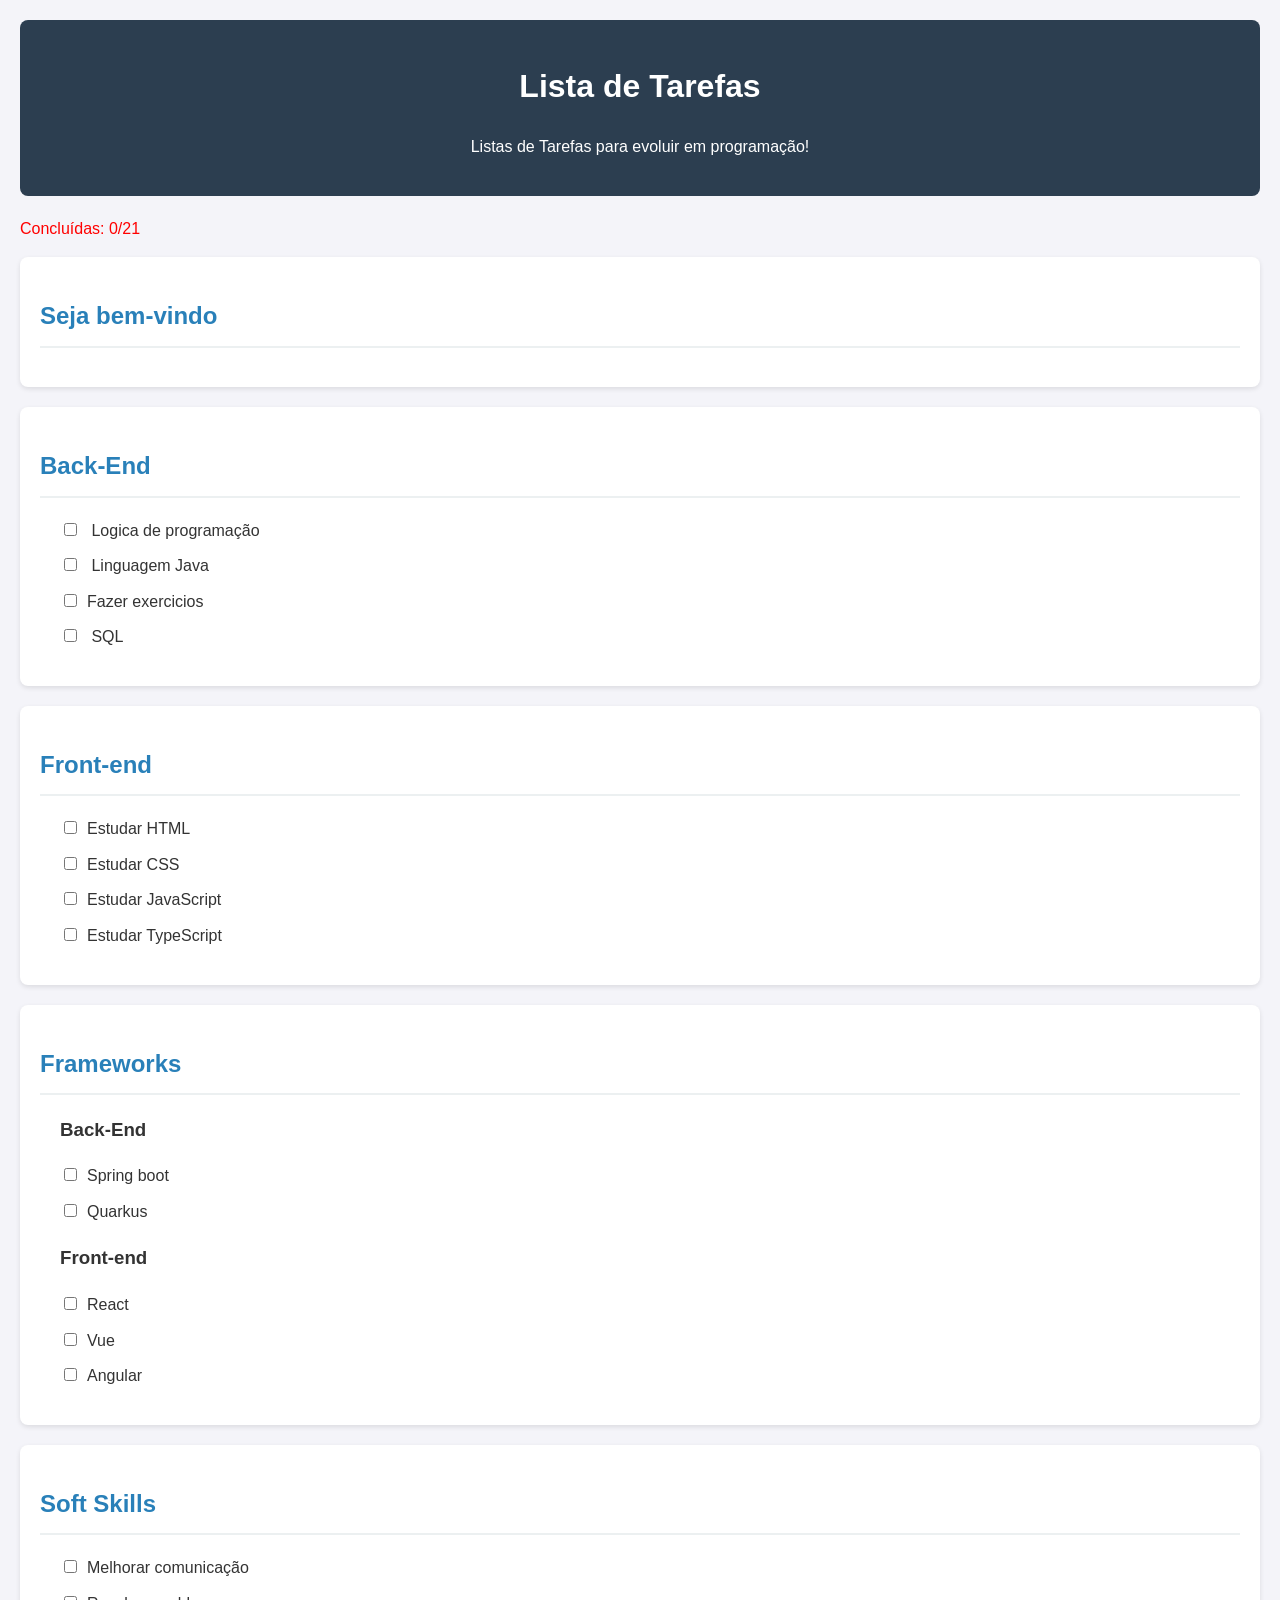
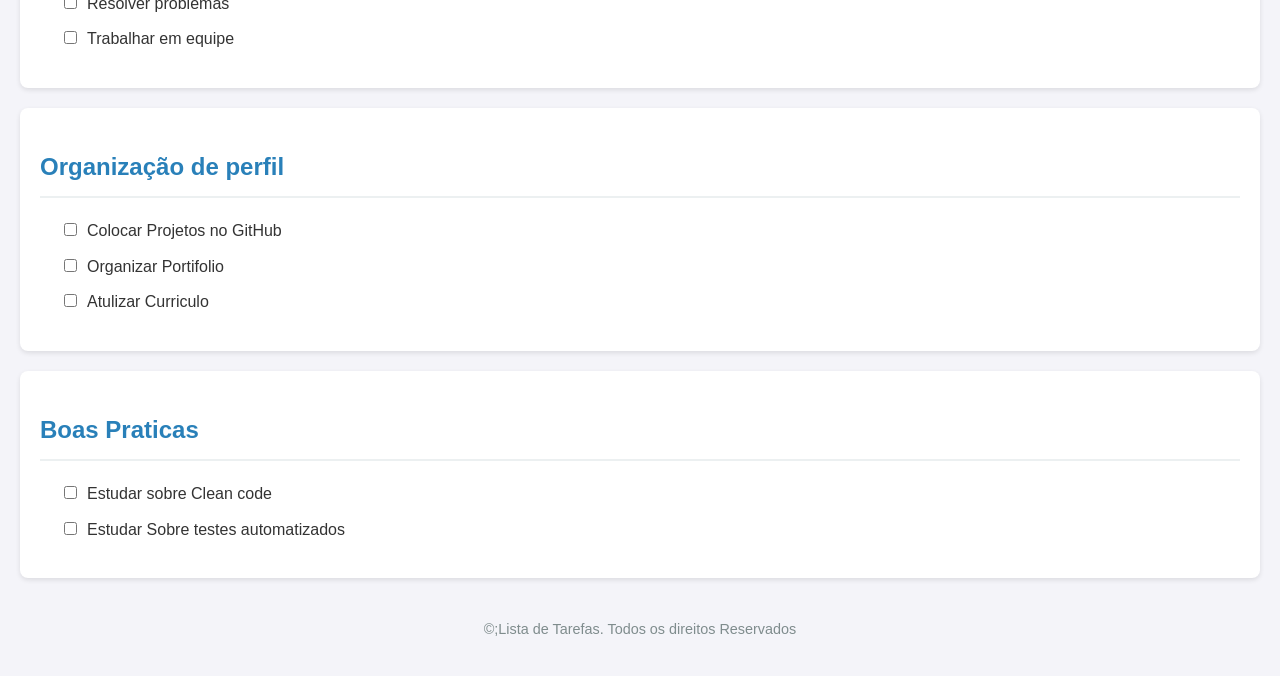
<file: index.html>
<!DOCTYPE html>
<html lang="pt-br">

<head>
    <meta charset="UTF-8">
    <meta name="viewport" content="width=device-width, initial-scale=1.0">
    <title>Lista de Tarefas</title>
    <link rel="stylesheet" href="style.css">
</head>

<body>
    <header>
        <h1>Lista de Tarefas</h1>
        <p>Listas de Tarefas para evoluir em programação!</p>
    </header>
    <p id="contador">Concluidas 0/0</p>
    <main>

        <section>
            <h2>Seja bem-vindo</h2>
        </section>

        <section>
            <h2>Back-End</h2>
            <ol>
                <li><input type="checkbox"> Logica de programação</li>
                <li><input type="checkbox"> Linguagem Java</li>
                <li><input type="checkbox">Fazer exercicios</li>
                <li><input type="checkbox"> SQL</li>
            </ol>
        </section>

        <section>
            <h2>Front-end</h2>
            <ol>
                <li><input type="checkbox">Estudar HTML</li>
                <li><input type="checkbox">Estudar CSS</li>
                <li><input type="checkbox">Estudar JavaScript</li>
                <li><input type="checkbox">Estudar TypeScript</li>
            </ol>
        </section>

        <section>
            <h2>Frameworks</h2>
            <ol>
                <h3>Back-End</h3>
                <li><input type="checkbox">Spring boot</li>
                <li><input type="checkbox">Quarkus</li>
            </ol>
            <ol>
                <h3>Front-end</h3>
                <li><input type="checkbox">React</li>
                <li><input type="checkbox">Vue</li>
                <li><input type="checkbox">Angular</li>
            </ol>
        </section>

        <section>
            <h2>Soft Skills</h2>
            <ol>
                <li><input type="checkbox">Melhorar comunicação</li>
                <li><input type="checkbox">Resolver problemas</li>
                <li><input type="checkbox">Trabalhar em equipe</li>
            </ol>
        </section>

        <section>
            <h2>Organização de perfil</h2>
            <ol>
                <li><input type="checkbox">Colocar Projetos no GitHub</li>
                <li><input type="checkbox">Organizar Portifolio</li>
                <li><input type="checkbox">Atulizar Curriculo</li>
            </ol>
        </section>

        <section>
            <h2>Boas Praticas</h2>
            <ol>
                <li><input type="checkbox">Estudar sobre Clean code</li>
                <li><input type="checkbox">Estudar Sobre testes automatizados</li>
            </ol>
        </section>



    </main>
    <footer>
        <p>&copy;;Lista de Tarefas. Todos os direitos Reservados</p>
    </footer>

    <script src="./script.js"></script>

</body>

</html>
</file>
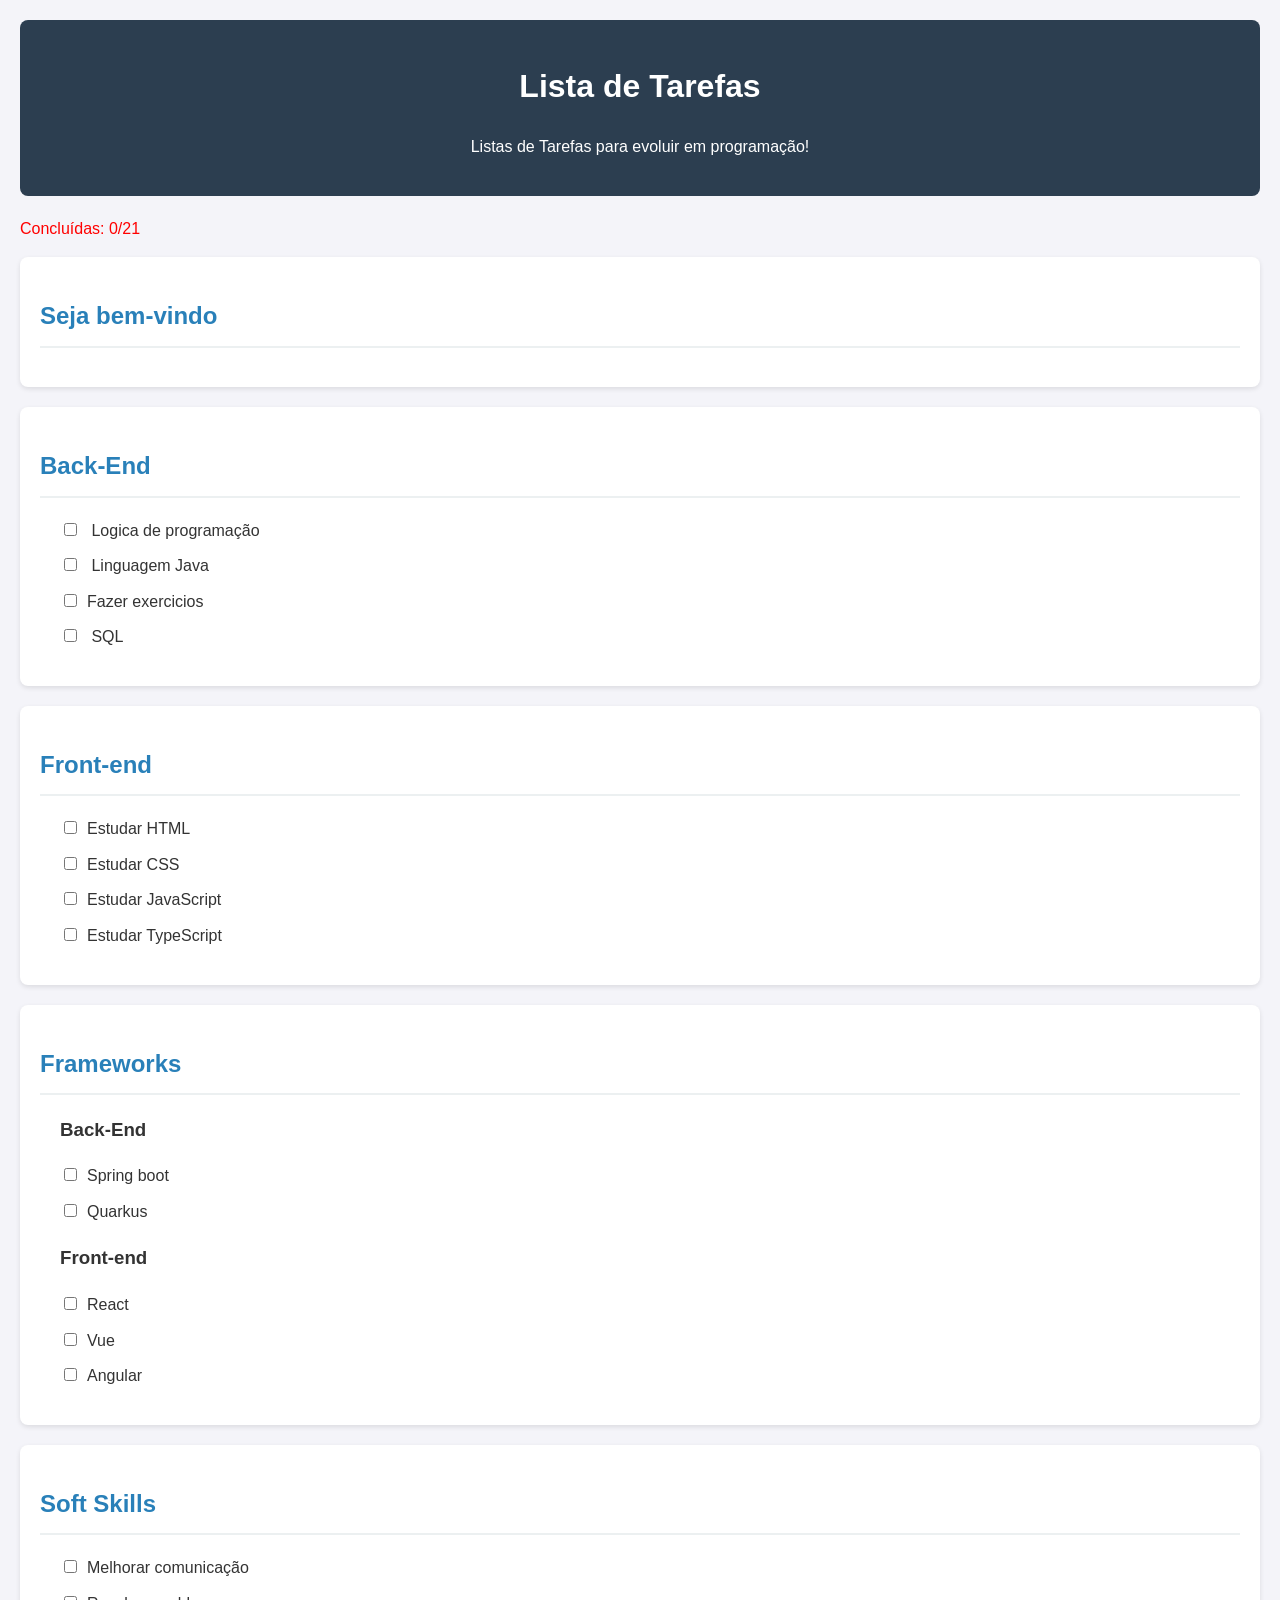
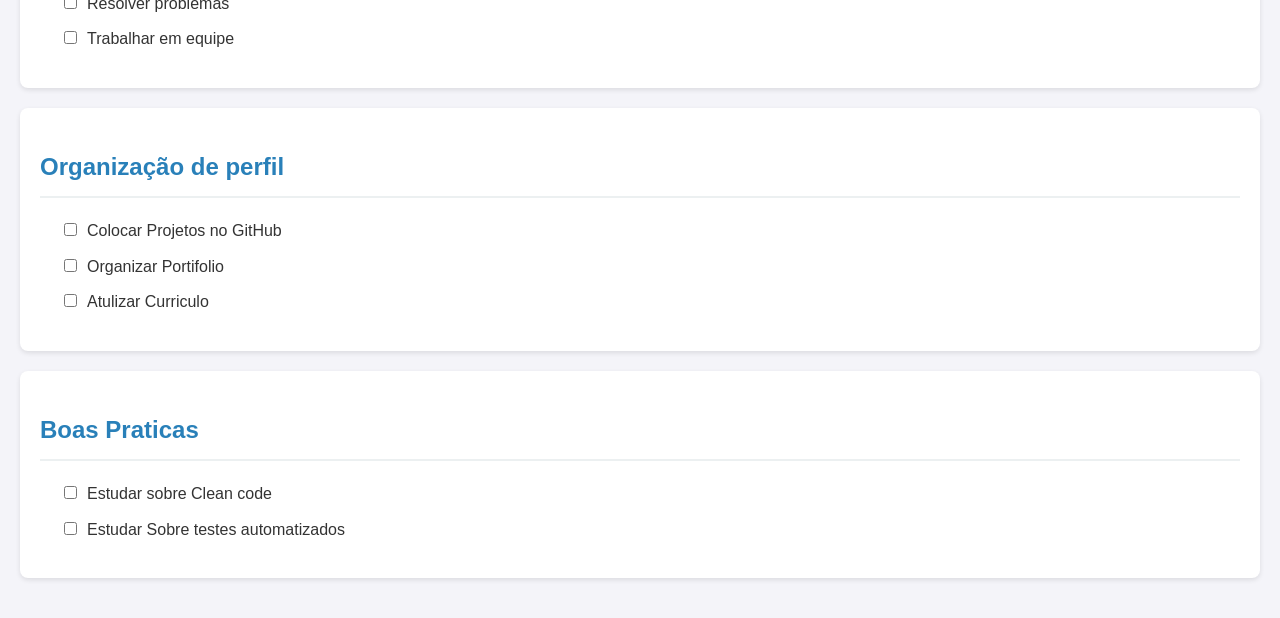
<file: ListadeTarefa/index.html>
<!DOCTYPE html>
<html lang="pt-br">

<head>
    <meta charset="UTF-8">
    <meta name="viewport" content="width=device-width, initial-scale=1.0">
    <title>Lista de Tarefas</title>
    <link rel="stylesheet" href="style.css">
</head>

<body>
    <header>
        <h1>Lista de Tarefas</h1>
        <p>Listas de Tarefas para evoluir em programação!</p>
    </header>
    <p id="contador">Concluidas 0/0</p>
    <main>

        <section>
            <h2>Seja bem-vindo</h2>
        </section>

        <section>
            <h2>Back-End</h2>
            <ol>
                <li><input type="checkbox"> Logica de programação</li>
                <li><input type="checkbox"> Linguagem Java</li>
                <li><input type="checkbox">Fazer exercicios</li>
                <li><input type="checkbox"> SQL</li>
            </ol>
        </section>

        <section>
            <h2>Front-end</h2>
            <ol>
                <li><input type="checkbox">Estudar HTML</li>
                <li><input type="checkbox">Estudar CSS</li>
                <li><input type="checkbox">Estudar JavaScript</li>
                <li><input type="checkbox">Estudar TypeScript</li>
            </ol>
        </section>

        <section>
            <h2>Frameworks</h2>
            <ol>
                <h3>Back-End</h3>
                <li><input type="checkbox">Spring boot</li>
                <li><input type="checkbox">Quarkus</li>
            </ol>
            <ol>
                <h3>Front-end</h3>
                <li><input type="checkbox">React</li>
                <li><input type="checkbox">Vue</li>
                <li><input type="checkbox">Angular</li>
            </ol>
        </section>

        <section>
            <h2>Soft Skills</h2>
            <ol>
                <li><input type="checkbox">Melhorar comunicação</li>
                <li><input type="checkbox">Resolver problemas</li>
                <li><input type="checkbox">Trabalhar em equipe</li>
            </ol>
        </section>

        <section>
            <h2>Organização de perfil</h2>
            <ol>
                <li><input type="checkbox">Colocar Projetos no GitHub</li>
                <li><input type="checkbox">Organizar Portifolio</li>
                <li><input type="checkbox">Atulizar Curriculo</li>
            </ol>
        </section>

        <section>
            <h2>Boas Praticas</h2>
            <ol>
                <li><input type="checkbox">Estudar sobre Clean code</li>
                <li><input type="checkbox">Estudar Sobre testes automatizados</li>
            </ol>
        </section>



    </main>

    <script src="./script.js"></script>

</body>

</html>
</file>
<file: style.css>
body {
    font-family: Arial, sans-serif;
    background-color: #f4f4f9;
    color: #333;
    margin: 0;
    padding: 20px;
    line-height: 1.6;
}


header {
    text-align: center;
    background-color: #2c3e50;
    color: white;
    padding: 20px;
    border-radius: 8px;
    margin-bottom: 20px;
}


section {
    background: white;
    margin-bottom: 20px;
    padding: 20px;
    border-radius: 8px;
    box-shadow: 0 2px 5px rgba(0, 0, 0, 0.1);
}

h2 {
    color: #2980b9;
    border-bottom: 2px solid #ecf0f1;
    padding-bottom: 10px;
}


ol {
    padding-left: 20px;
}

li {
    margin-bottom: 10px;
    list-style: none;
}

input[type="checkbox"] {
    margin-right: 10px;
    cursor: pointer;
}


footer {
    text-align: center;
    font-size: 0.9em;
    color: #7f8c8d;
    margin-top: 40px;
}
</file>
<file: ListadeTarefa/style.css>
body {
    font-family: Arial, sans-serif;
    background-color: #f4f4f9;
    color: #333;
    margin: 0;
    padding: 20px;
    line-height: 1.6;
}


header {
    text-align: center;
    background-color: #2c3e50;
    color: white;
    padding: 20px;
    border-radius: 8px;
    margin-bottom: 20px;
}


section {
    background: white;
    margin-bottom: 20px;
    padding: 20px;
    border-radius: 8px;
    box-shadow: 0 2px 5px rgba(0, 0, 0, 0.1);
}

h2 {
    color: #2980b9;
    border-bottom: 2px solid #ecf0f1;
    padding-bottom: 10px;
}


ol {
    padding-left: 20px;
}

li {
    margin-bottom: 10px;
    list-style: none;
}

input[type="checkbox"] {
    margin-right: 10px;
    cursor: pointer;
}


footer {
    text-align: center;
    font-size: 0.9em;
    color: #7f8c8d;
    margin-top: 40px;
}
</file>
